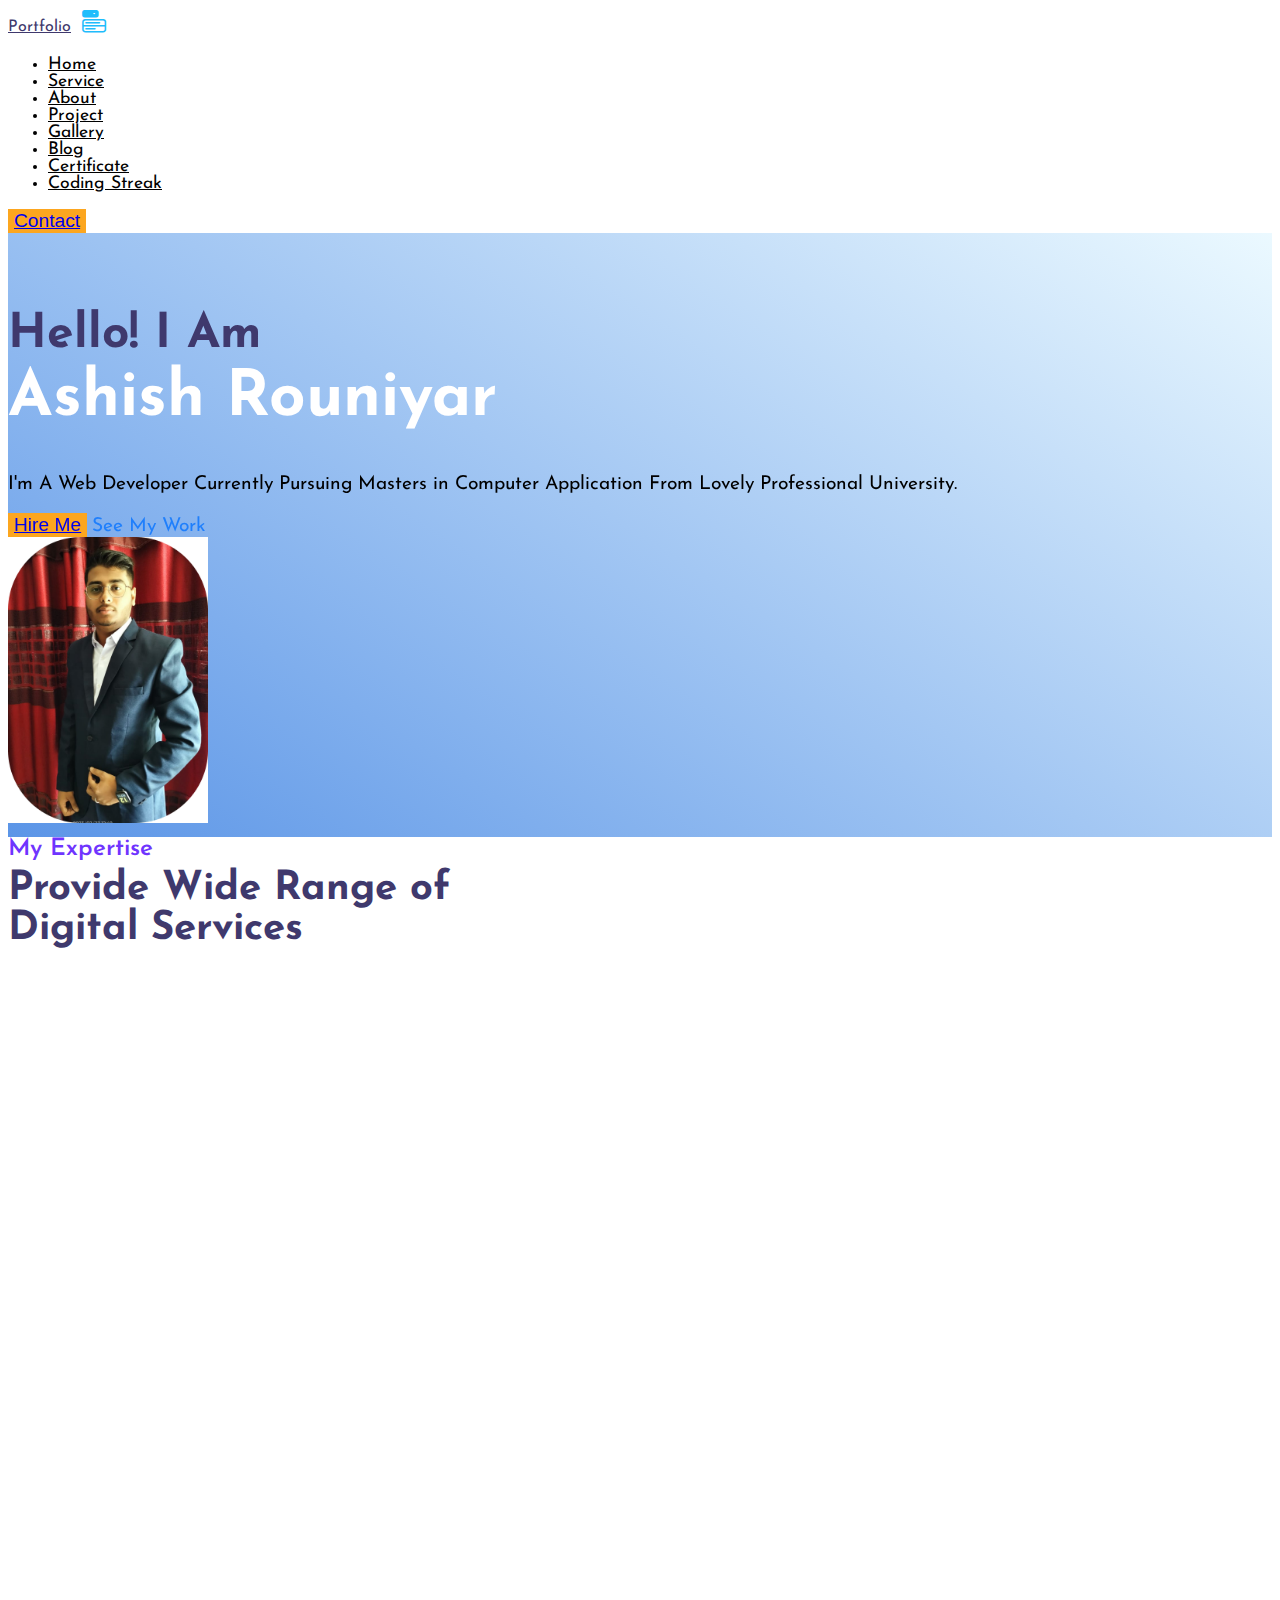
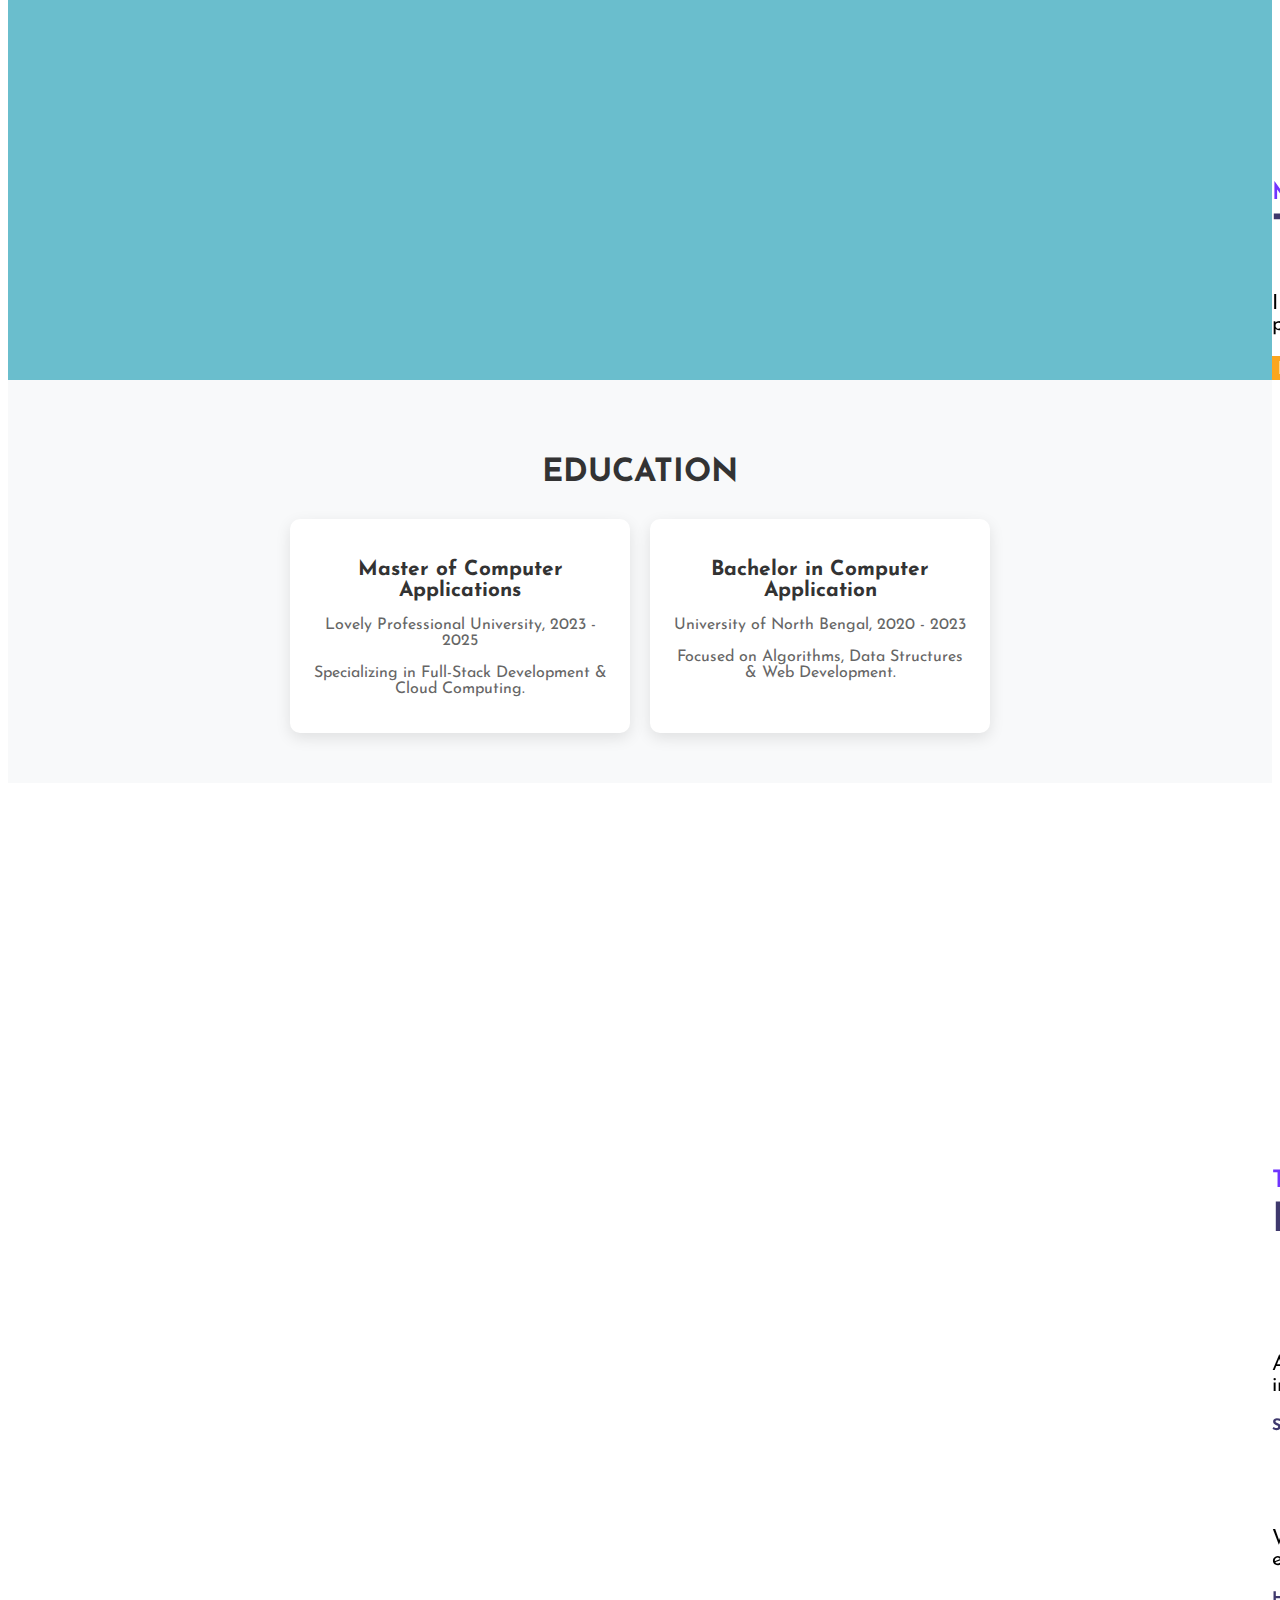
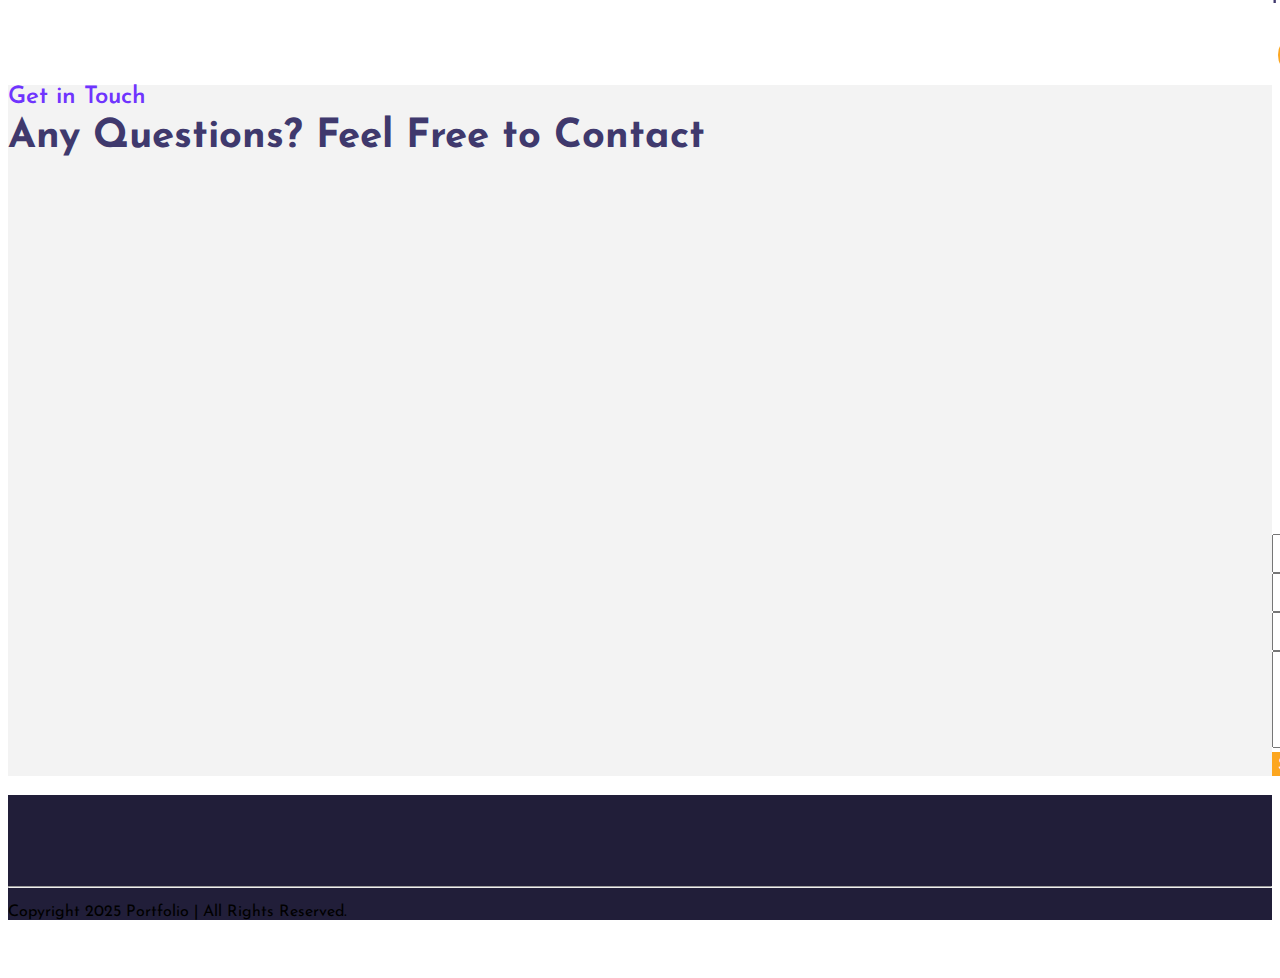
<file: portfolio 2/index.html>
<!DOCTYPE html>
<html lang="en">
  <head>
    <meta charset="UTF-8" />
    <meta http-equiv="X-UA-Compatible" content="IE=edge" />
    <meta name="viewport" content="width=device-width, initial-scale=1.0" />
    <title>Personal Portfolio - Ashish Rouniyar</title>

 
    <link
      href="https://cdn.jsdelivr.net/npm/bootstrap@5.2.3/dist/css/bootstrap.min.css"
      rel="stylesheet"
      integrity="sha384-rbsA2VBKQhggwzxH7pPCaAqO46MgnOM80zW1RWuH61DGLwZJEdK2Kadq2F9CUG65"
      crossorigin="anonymous"
    

       <!-- custom css file -->
    <link rel="stylesheet" href="css/style.css" />

    <!-- google font link -->
    <link rel="preconnect" href="https://fonts.googleapis.com" />
    <link rel="preconnect" href="https://fonts.gstatic.com" crossorigin />
    <link
      href="https://fonts.googleapis.com/css2?family=Josefin+Sans:wght@300;400;500;600;700&display=swap"
      rel="stylesheet"
    />

    <!-- bootstrap icon cdn link  -->
    <link
      rel="stylesheet"
      href="https://cdn.jsdelivr.net/npm/bootstrap-icons@1.10.4/font/bootstrap-icons.css"
    />

    <!-- for adding animation to website we have use AOS library 
    AOS Library css file cdn link -->
    <link rel="stylesheet" href="https://unpkg.com/aos@next/dist/aos.css" />

    <!-- jquery cdn link  -->
    <script src="https://ajax.googleapis.com/ajax/libs/jquery/3.6.4/jquery.min.js"></script>
  </head>
  <body>
    <!-- navbar starts -->
    <nav
      id="navbar-top"
      class="navbar navbar-expand-lg navbar-light bg-white sticky-top"
    >
      <div class="container-fluid px-5">
        <a class="navbar-brand fw-bold fs-2" href="#" style="color: #3f396d"
          >Portfolio</a
        >
        <button
          class="nav-menu d-md-none"
          type="button"
          data-bs-toggle="collapse"
          data-bs-target="#navbarNav"
        >
          <i class="bi bi-menu-button-fill"></i>
        </button>
        <div
          class="collapse navbar-collapse justify-content-center"
          id="navbarNav"
        >
          <ul class="navbar-nav gap-4" style="font-size: 1.1rem">
            <li class="nav-item">
              <a class="nav-link" aria-current="page" href="#">Home</a>
            </li>
            <li class="nav-item">
              <a class="nav-link" href="services.html">Service</a>
            </li>
            <li class="nav-item">
              <a class="nav-link" href="#about">About</a>
            </li>
            <li class="nav-item">
              <a class="nav-link" href="project.html">Project</a>
            </li>
            <li class="nav-item">
              <a class="nav-link" href="Gallery.html">Gallery</a>
            </li>
            <li class="nav-item">
              <a class="nav-link" href="Blog.html">Blog</a>
            </li>
            <li class="nav-item">
              <a class="nav-link" href="certificate.html">Certificate</a>
            </li>
            <li class="nav-item">
              <a class="nav-link" href="coding.html">Coding Streak</a>
            </li>
          </ul>
        </div>
        <!-- <button href = "" class="rounded-pill behance">
          <a href="https://www.behance.net/ashishrouniyar" >
            <i class="bi bi-behance"></i>
          </a>
        </button> -->
        <button href="" class="c-btn ms-4 py-2 px-4 rounded-pill d-none d-md-block">
          <a href="contact.html" class="text-decoration-none">
            Contact

          </a>
        </button>
      </div>
    </nav>
    <!-- navbar ends here -->

    <!-- home section starts  -->
    <section class="home pt-5 pb-5" id="home">
      <div class="row justify-content-evenly align-middle">
        <!-- here data-aos is used for adding aos animation  -->
        <div class="col-10 col-md-6 text-center text-md-start" data-aos="slide-right">
          <h2 style="color: #3f396d">
            Hello! I Am <br /><span class="c-orange">Ashish Rouniyar</span>
          </h2>
          <p class="text-muted">
            I'm A Web Developer Currently Pursuing Masters in Computer Application From Lovely Professional University.
          </p>
          <button class="c-btn h-btn mt-3 py-3 px-5 rounded-pill">
            <a href="hireme.html">
            Hire Me
          </a>
          </button>
          <a href="" class="link ms-4 d-none">See My Work</a>
        </div>
        <div class="col-10 col-md-4 d-none d-md-block">
          <!-- <img src="images/mypic.jpg" class="img-fluid" alt="" /> -->
          <img src="images/mypic.jpg" class="img-fluid" alt="" style="width: 200px; height: auto;" />

        </div>
      </div>
    </section>
    <!-- home section ends here -->

    <!-- expertise section starts -->
    <section class="expertise mt-5" id="service">
      <div class="heading text-center">
        <small>My Expertise</small>
        <h3>
          Provide Wide Range of <br />
          Digital Services
        </h3>
      </div>
      <div class="row justify-content-evenly mt-5">
        <div class="col-10 col-md-4" data-aos="fade-up">
          <div class="service-card">
            <div class="img">
              <img
                src="images/service-icon1.png"
                class="w-25 img-fluid img"
                alt=""
              />
            </div>
            <div class="content mt-3">
              <h4>Web Design</h4>
              <p class="text-muted">
                Creating beautiful, responsive designs that provide optimal user experience across all devices and platforms.
              </p>
              <a href="" class="link">Read More</a>
            </div>
          </div>
        </div>
        <div class="col-md-4 col-10" data-aos="fade-up">
          <div class="service-card">
            <div class="img">
              <img
                src="images/service-icon2.png"
                class="w-25 img-fluid img"
                alt=""
              />
            </div>
            <div class="content mt-3">
              <h4>Web Development</h4>
              <p class="text-muted">
                Building robust, scalable web applications using modern technologies and best practices.
              </p>
              <a href="" class="link">Read More</a>
            </div>
          </div>
        </div>
        <div class="col-md-4 col-10" data-aos="fade-up">
          <div class="service-card">
            <div class="img">
              <img
                src="images/service-icon3.png"
                class="w-25 img-fluid img"
                alt=""
              />
            </div>
            <div class="content mt-3">
              <h4>Debugging</h4>
              <p class="text-muted">
                Identifying and resolving complex issues to ensure smooth performance and optimal functionality.
              </p>
              <a href="" class="link">Read More</a>
            </div>
          </div>
        </div>
      </div>
    </section>
    <!-- expertise section ends here -->

    <!-- skill section starts -->
    <section class="skill mt-5 py-5" id="about">
      <div class="row justify-content-evenly">
        <div class="col-10 col-md-5 skill-with-progress" data-aos="slide-right">
          <div class="row justify-content-evenly">
            <div class="col-10 col-md-6">
              <div class="progress-card ms-3 ms-md-0">
                <div class="circular-progress html-css">
                  <span class="progress-value html-progress">0%</span>
                </div>
                <br />
                <span class="text">HTML & CSS</span>
              </div>
            </div>
            <div class="col-10 col-md-6 mt-4 mt-md-0">
              <div class="progress-card ms-3 ms-md-0">
                <div class="circular-progress javascript">
                  <span class="progress-value javascript-progress">0%</span>
                </div>
                <br />
                <span class="text">JavaScript</span>
              </div>
            </div>
          </div>
          <div class="row justify-content-evenly mt-4">
            <div class="col-10 col-md-6">
              <div class="progress-card ms-3 ms-md-0">
                <div class="circular-progress php">
                  <span class="progress-value php-progress">0%</span>
                </div>
                <br />
                <span class="text">PHP</span>
              </div>
            </div>
            <div class="col-10 col-md-6 mt-4 mt-md-0">
              <div class="progress-card ms-3  ms-md-0">
                <div class="circular-progress reactjs">
                  <span class="progress-value reactjs-progress">0%</span>
                </div>
                <br>
                <span class="text">ReactJS</span>
              </div>
            </div>
          </div>
        </div>
        <div class="col-10 col-md-5 skill-detail" data-aos="slide-left">
          <div class="heading mt-5 mt-md-3">
            <small>My Skills</small>
            <h3>Technologies I Work With</h3>
            <p class="text-muted">
              I have experience working with a variety of technologies in web development. Here's a quick overview of my technical skills and proficiency levels
            </p>
            
            <button class="c-btn h-btn mt-3 py-3 px-5 rounded-pill">
              <!-- here download attribute is used for adding download functionality to button  -->
              <a
                href="Ashish cv 2025.pdf"
                download="SampleCV"
                style="text-decoration: none;color: #fff;"
                >Download CV</a
              >
            </button>
          </div>
        </div>
      </div>
    </section>
    <!-- skill section end here -->

 <!-- Education  -->
      
       <!-- Education Section -->
<section id="education">
  <h2 class="section-title">Education</h2>
  <div class="education-container">
      <div class="education-card">
          <h3>Master of Computer Applications</h3>
          <p>Lovely Professional University, 2023 - 2025</p>
          <p>Specializing in Full-Stack Development & Cloud Computing.</p>
      </div>
      <div class="education-card">
          <h3>Bachelor in Computer Application</h3>
          <p>University of North Bengal, 2020 - 2023</p>
          <p>Focused on Algorithms, Data Structures & Web Development.</p>
      </div>
  </div>
</section>

<!-- EDUCATION end here -->




    <!-- testimonial section starts  -->
    <section class="testimonial mt-5 pt-5" id="testimonial">
      <div class="row justify-content-evenly">
        <div class="col-md-4 col-10" data-aos="slide-right">
          <img src="images/tastimonials-img.png" class="img-fluid" alt="" />
        </div>
        <div class="col-md-6 col-10 mt-5" data-aos="slide-left">
          <div class="heading">
            <small>Testimonials</small>
            <h3>Happy Clients Feedback</h3>
            <!-- here we will use carousel element from bootstrap -->
            <div
              id="carouselExampleControls"
              class="carousel slide"
              data-bs-ride="carousel"
            >
              <div class="carousel-inner">
                <div class="carousel-item active">
                  <div class="row justify-content-evenly">
                    <div class="col-2 text-center">
                      <i class="bi bi-quote"></i>
                    </div>
                    <div class="col-10">
                      <p class="text-muted">
                        Ashish is a highly skilled and creative UX/UI designer. His ability to craft intuitive and visually appealing designs has significantly improved our user experience. Highly recommended!”
                      </p>
                      <h4>Sourav Verma</h4>
                      <small class="fs-6 text-muted"></small>
                    </div>
                  </div>
                </div>
                <div class="carousel-item">
                  <div class="row justify-content-evenly">
                    <div class="col-2 text-center">
                      <i class="bi bi-quote"></i>
                    </div>
                    <div class="col-10">
                      <p class="text-muted">
                        Working with Ashish was an absolute pleasure. His attention to detail, innovative thinking, and dedication to creating seamless user experiences made a huge impact on our project.
                      </p>
                      <h4>Himanshu </h4>
                      <small class="fs-6 text-muted"> </small>
                    </div>
                  </div>
                </div>
                <div>
                    </div>
                   
                  </div>
                </div>
              </div>
              <button
                class="nextprev-btn rounded-pill prev-btn"
                type="button"
                data-bs-target="#carouselExampleControls"
                data-bs-slide="prev"
              >
                <i class="bi bi-arrow-left-circle-fill prev"></i>
                <span class="visually-hidden">Previous</span>
              </button>
              <button
                class="nextprev-btn rounded-pill next-btn"
                type="button"
                data-bs-target="#carouselExampleControls"
                data-bs-slide="next"
              >
                <i class="bi bi-arrow-right-circle-fill next"></i>
                <span class="visually-hidden">Next</span>
              </button>
            </div>
          </div>
        </div>
      </div>
    </section>
    <!-- testimonial ends here -->

  

    <!-- contact section starts -->
    <section class="contact py-5" id="contact">
      <div class="heading text-center">
        <small>Get in Touch</small>
        <h3>Any Questions? Feel Free to Contact</h3>
      </div>
      <div class="row justify-content-evenly mt-5">
        <div class="col-md-5 col-10 contact-details" data-aos="slide-right">
          <div class="row justify-content-evenly">
            <div class="col-1">
              <i class="bi bi-geo-alt-fill"></i>
            </div>
            <div class="col-11">
              <p>LPU, 144001, Phagwara</p>
            </div>
          </div>
          <div class="row justify-content-evenly">
            <div class="col-1">
              <i class="bi bi-telephone-fill"></i>
            </div>
            <div class="col-11">
              <p>+91 8170091726</p>
            </div>
          </div>
          <div class="row justify-content-evenly">
            <div class="col-1">
              <i class="bi bi-send-fill"></i>
            </div>
            <div class="col-11">
              <p>ashishrouniyar270@gmail.com</p>
            </div>
          </div>
          <div class="row justify-content-evenly">
            <div class="col-1">
              <i class="bi bi-globe-americas"></i>
            </div>
            <div class="col-11">
              <p>codingashish.com</p>
            </div>
          </div>
        </div>
        <div class="col-md-5 col-10 mt-3 mt-md-0" data-aos="slide-left">
          <div class="contact-form">
            <div class="mb-3">
              <input
                type="text"
                class="form-control"
                id="exampleFormControlInput1"
                placeholder="Name"
              />
            </div>
            <div class="mb-3">
              <input
                type="email"
                class="form-control"
                id="exampleFormControlInput1"
                placeholder="E-mail"
              />
            </div>
            <div class="mb-3">
              <input
                type="text"
                class="form-control"
                id="exampleFormControlInput1"
                placeholder="Mobile No."
              />
            </div>
            <div class="mb-3">
              <textarea
                class="form-control"
                id="exampleFormControlTextarea1"
                placeholder="Message"
                rows="5"
              ></textarea>
            </div>
            <button class="c-btn h-btn mt-3 py-3 px-5 rounded-pill">
              Submit
            </button>
          </div>
        </div>
      </div>
    </section>
    <!-- contact section ends here -->

      <!-- now we will make back to top button when user click on it it will be redirected to top page  -->
    <button
      type="button"
      class="btn btn-floating btn-lg rounded-pill"
      id="btn-back-to-top"
    >
      <i class="bi bi-arrow-up"></i>
    </button>

    <!-- footer section starts  -->
    <footer class="text-center text-muted py-4">
      <h3 class="text-white pt-4" data-aos="fade-up">Portfolio</h3>
     
      
      <div class="social-links mt-5" data-aos="fade-up">
        <button href="" class="rounded-pill dribble">
        <a href="https://dribbble.com/Ashish7799" >
          <i class="bi bi-dribbble"></i>
        </a>
      </button>

        <button href = "" class="rounded-pill whatsapp">
        <a href="https://www.linkedin.com/in/ashish-rouniyar/" >
          <i class="bi bi-linkedin"></i>
        </a>
      </button>
      <button href = "" class="rounded-pill behance">
        <a href="https://www.behance.net/ashishrouniyar" >
          <i class="bi bi-behance"></i>
        </a>
      </button>
      </div>
      <hr class="text-muted my-4" />

      <p>Copyright 2025 Portfolio | All Rights Reserved.</p>
    </footer>
    <!-- footer section ends here -->

      <!-- bootstrap javascript cdn link  -->
    <script
      src="https://cdn.jsdelivr.net/npm/bootstrap@5.2.3/dist/js/bootstrap.bundle.min.js"
      integrity="sha384-kenU1KFdBIe4zVF0s0G1M5b4hcpxyD9F7jL+jjXkk+Q2h455rYXK/7HAuoJl+0I4"
      crossorigin="anonymous"
    ></script>

    <!-- AOS library javascript link  -->
    <script src="https://unpkg.com/aos@next/dist/aos.js"></script>
    <script>
      // initializing AOS library
      AOS.init({
        duration: 1000,
        offset: 50,
      });
    </script>
    <!-- custom js file linking -->
    <script src="js/script.js"></script>
    
  </body>
</html>
</file>
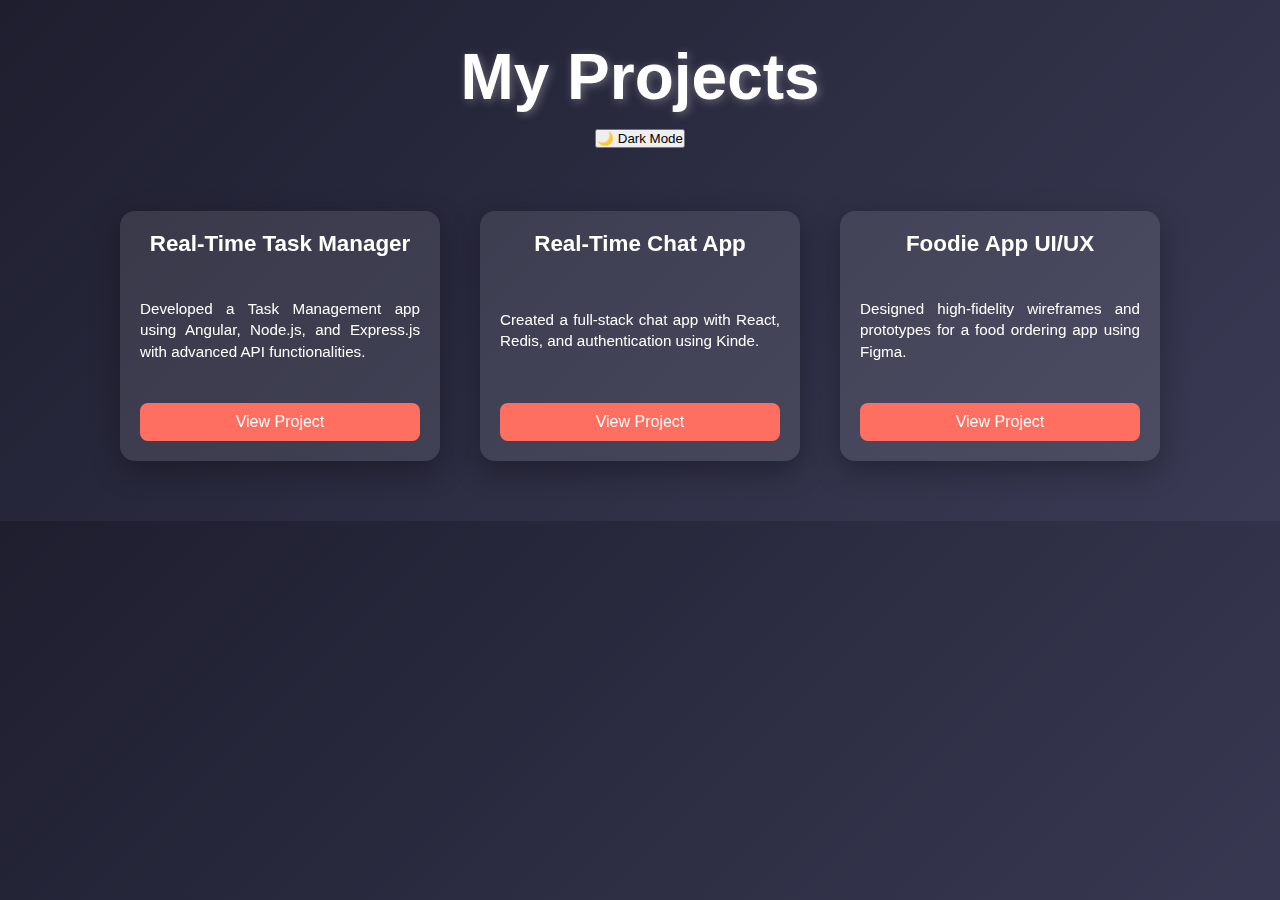
<file: portfolio 2/project.html>
<!DOCTYPE html>
<html lang="en">
<head>
    <meta charset="UTF-8">
    <meta name="viewport" content="width=device-width, initial-scale=1.0">
    <title>Projects</title>
    <style>
        * {
            margin: 0;
            padding: 0;
            box-sizing: border-box;
            font-family: Arial, sans-serif;
        }

        body {
            background: linear-gradient(135deg, #1e1e2f, #3a3a55);
            color: white;
            text-align: center;
            padding: 20px;
            transition: background 0.3s, color 0.3s;
        }

        header {
            padding: 20px;
            font-size: 2rem;
            font-weight: bold;
            text-shadow: 2px 2px 10px rgba(255, 255, 255, 0.3);
        }

     
        main {
            display: flex;
            flex-wrap: wrap;
            justify-content: center;
            padding: 20px;
        }

        .project {
            perspective: 1000px;
            margin: 20px;
        }

        .project-card {
            width: 320px;
            height: 250px;
            padding: 20px;
            background: rgba(255, 255, 255, 0.1);
            border-radius: 15px;
            box-shadow: 0 10px 30px rgba(0, 0, 0, 0.3);
            transform: rotateY(0deg);
            transition: transform 0.5s, background 0.3s;
            display: flex;
            flex-direction: column;
            justify-content: space-between;
            text-align: left;
        }

        .project-card:hover {
            transform: rotateY(10deg) scale(1.05);
            background: rgba(255, 255, 255, 0.2);
        }

        .project-card h2 {
            font-size: 1.4rem;
            margin-bottom: 10px;
            text-align: center;
        }

        .project-card p {
            font-size: 0.95rem;
            text-align: justify;
            line-height: 1.4;
            max-height: 100px;
            overflow: hidden;
            text-overflow: ellipsis;
        }

        .project-card a {
            display: block;
            text-align: center;
            padding: 10px 15px;
            background: #ff6f61;
            color: white;
            text-decoration: none;
            border-radius: 8px;
            transition: background 0.3s;
            margin-top: 10px;
        }

        .project-card a:hover {
            background: #ff3b2f;
        }
    </style>
</head>
<body>
    <header>
        <h1>My Projects</h1>
        <button class="toggle-btn" onclick="toggleDarkMode()">🌙 Dark Mode</button>
    </header>
    <main>
        <section class="project">
            <div class="project-card">
                <h2>Real-Time Task Manager</h2>
                <p>Developed a Task Management app using Angular, Node.js, and Express.js with advanced API functionalities.</p>
                <a href="https://github.com/7788Ashish/Task-Manager">View Project</a>
            </div>
        </section>
        <section class="project">
            <div class="project-card">
                <h2>Real-Time Chat App</h2>
                <p>Created a full-stack chat app with React, Redis, and authentication using Kinde.</p>
                <a href="#">View Project</a>
            </div>
        </section>
        <section class="project">
            <div class="project-card">
                <h2>Foodie App UI/UX</h2>
                <p>Designed high-fidelity wireframes and prototypes for a food ordering app using Figma.</p>
                <a href="https://www.behance.net/gallery/178146853/Foodie-App-UI-Design">View Project</a>
            </div>
        </section>
    </main>

   
</body>
</html>
</file>
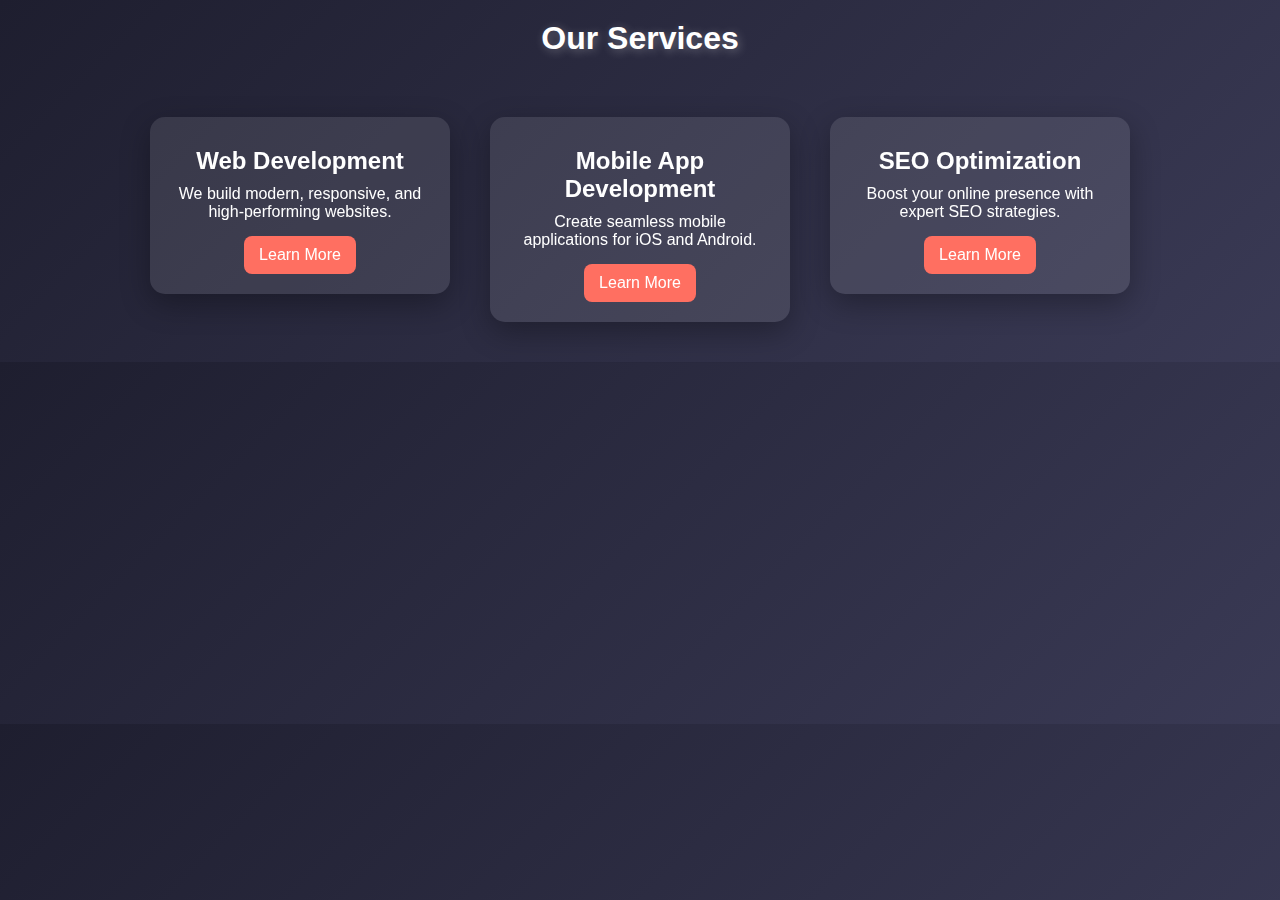
<file: portfolio 2/services.html>
<!DOCTYPE html>
<html lang="en">
<head>
    <meta charset="UTF-8">
    <meta name="viewport" content="width=device-width, initial-scale=1.0">
    <title>Services</title>
    <style>
        * {
            margin: 0;
            padding: 0;
            box-sizing: border-box;
            font-family: Arial, sans-serif;
        }

        body {
            background: linear-gradient(135deg, #1e1e2f, #3a3a55);
            color: white;
            text-align: center;
        }

        header {
            padding: 20px;
            font-size: 2rem;
            font-weight: bold;
            text-shadow: 2px 2px 10px rgba(255, 255, 255, 0.3);
        }

        main {
            display: flex;
            flex-wrap: wrap;
            justify-content: center;
            padding: 20px;
        }

        .service {
            perspective: 1000px;
            margin: 20px;
        }

        .service-card {
            width: 300px;
            padding: 20px;
            background: rgba(255, 255, 255, 0.1);
            border-radius: 15px;
            box-shadow: 0 10px 30px rgba(0, 0, 0, 0.3);
            transform: rotateY(0deg);
            transition: transform 0.5s;
        }

        .service-card:hover {
            transform: rotateY(15deg) scale(1.05);
        }

        .service-card h2 {
            font-size: 1.5rem;
            margin: 10px 0;
        }

        .service-card p {
            font-size: 1rem;
            margin-bottom: 15px;
        }

        .service-card a {
            display: inline-block;
            padding: 10px 15px;
            background: #ff6f61;
            color: white;
            text-decoration: none;
            border-radius: 8px;
            transition: background 0.3s;
        }

        .service-card a:hover {
            background: #ff3b2f;
        }
    </style>
</head>
<body>
    <header>
        Our Services
    </header>
    <main>
        <section class="service">
            <div class="service-card">
                <h2>Web Development</h2>
                <p>We build modern, responsive, and high-performing websites.</p>
                <a href="#">Learn More</a>
            </div>
        </section>
        <section class="service">
            <div class="service-card">
                <h2>Mobile App Development</h2>
                <p>Create seamless mobile applications for iOS and Android.</p>
                <a href="#">Learn More</a>
            </div>
        </section>
        <section class="service">
            <div class="service-card">
                <h2>SEO Optimization</h2>
                <p>Boost your online presence with expert SEO strategies.</p>
                <a href="#">Learn More</a>
            </div>
        </section>
    </main>
</body>
</html>
</file>
<file: portfolio 2/css/style.css>
/* appling google font over the website  */
body{
    font-family: 'Josefin Sans', sans-serif;
    font-weight: 400;
}

/* Education Section Styling */
#education {
    text-align: center;
    padding: 50px 20px;
    background: #f8f9fa;
}

.section-title {
    font-size: 2rem;
    font-weight: bold;
    margin-bottom: 30px;
    color: #333;
    text-transform: uppercase;
}


.education-container {
    display: flex;
    flex-wrap: wrap;
    justify-content: center;
    gap: 20px;
}

.education-card {
    background: white;
    padding: 20px;
    border-radius: 10px;
    box-shadow: 0 5px 15px rgba(0, 0, 0, 0.1);
    width: 300px;
    transition: transform 0.3s, box-shadow 0.3s;
}

.education-card:hover {
    transform: scale(1.05);
    box-shadow: 0 10px 30px rgba(0, 0, 0, 0.2);
}

.education-card h3 {
    font-size: 1.3rem;
    color: #333;
    margin-bottom: 10px;
}

.education-card p {
    font-size: 1rem;
    color: #666;
}


/* styling menu icon */
.nav-menu{
    border: none;
    background-color: #fff;
    font-size: 1.5rem;
    color: #1fbdfc;
}
/* styling navbar links  */
.navbar-nav a{
    color: black;
    position: relative;
}
.navbar-nav a:hover{
    color: #fca61f;
}
.navbar-nav a:after {    
    background: none repeat scroll 0 0 transparent;
    bottom: 0;
    content: "";
    display: block;
    height: 2px;
    left: 50%;
    top: 35px;
    position: absolute;
    background: #fca61f;
    transition: width 0.3s ease 0s, left 0.3s ease 0s;
    width: 0;
  }
.navbar-nav a:hover:after { 
    width: 100%; 
    left: 0; 
  }
  /* styling contact btn  */
.c-btn{
    border: none;
    background: #fca61f;
    color: #fff;
    font-size: 1.2rem;
}
/* styling home section starts */
.home{
    background: linear-gradient(33deg, rgb(91, 149, 231) 0%, rgba(235,249,255,1) 100%);
    padding: 30px 0px 10px 0px;
}
.home h2{
    font-size: 3rem;
    line-height: 4rem;
}
.c-orange{
    color: #ffffff;
    font-weight: 700;
    font-size: 4rem;
}
.home p{
    width: fit-content;
    margin-top: 1rem;
    font-size: 1.2rem;
}
.h-btn:hover{
    background: #6f34fe;
    color: #fff;
    transform: translateY(-20px);
    transition-duration: 1s;
}
.link{
    text-decoration: none;
    font-size: 1.2rem;
    color: #1f7ffc;
    position: relative;
}
.link::after{
    content: '';
    position: absolute;
    width: 100%;
    transform: scaleX(0);
    height: 2px;
    bottom: 0;
    left: 0;
    top: 20px;
    background-color: #6f34fe;
    transform-origin: bottom right;
    transition: transform 0.25s ease-out;
}
.link:hover{
    color: #6f34fe;
}
.link:hover::after{
    transform: scaleX(1);
    transform-origin: bottom left;
}
/* adding animation to home section image  */
.home img{
    animation: floatimg 4s ease-in-out infinite;
}

@keyframes floatimg {
    0%{
        transform: translateX(0);
    }
    50%{
        transform: translateX(-24px);
    }
    100%{
        transform: translateX(0);
    }
}

/* expertise section starts */
.heading small{
    color: #6f34fe;
    font-size: 1.5rem;
    font-weight: 600;
}
.heading h3{
    margin-top: 0.5rem;
    color: #3f396d;
    font-size: 2.5rem;
    font-weight: 700;
}
.expertise h4{
    color: #3f396d;
    font-weight: 700;
}
.expertise a{
    text-decoration: none;
    color: #fca61f;
}
.expertise a:hover{
    color: #6f34fe;
}
.expertise .service-card{
    text-align: center;
    padding: 15px 15px;
    border-radius: 0.7rem;
}

/* skill section starts */
.skill{
    background-color: #6abecd;
}
.progress-card{
    padding: 12% 10% 10% 15%;
    background-color: #fff;
    text-align: center;
    border-radius: 10%;
}
.progress-card:hover{
    transform: scale(1.1,1.1);
    transition-duration: 0.6s;
}
.circular-progress{
    position: relative;
    height: 130px;
    width: 130px;
    border-radius: 50%;
    background: conic-gradient(#7d2ae8 3.6deg, #ededed 0deg);
    display: flex;
    align-items: center;
    justify-content: center;
}
.circular-progress::before{
    content: "";
    position: absolute;
    height: 120px;
    width: 120px;
    border-radius: 50%;
    background-color: #fff;
}
.progress-value{
    position: relative;
    font-size: 1.5rem;
    font-weight: 600;
}
.html-progress{
    color: #fca61f;
}
.javascript-progress{
    color: #6f34fe;
}
.php-progress{
    color: #20c997;
}
.reactjs-progress{
    color: #3f396d;
}
.text{
    font-size: 1.2rem;
    font-weight: 500;
}
.heading p{
    font-size: 1.3rem;
}

/* portfolio section starts */
#myBtnContainer{
    margin-bottom: 45px;
}
#myBtnContainer button{
  border: none;
  color: black;
  background: transparent;
  font-size: 20px;
  font-weight: 600;
  cursor: pointer;   
  display: inline-block;
  margin: 0 25px;
}
#myBtnContainer button:hover{
    color: #5b4522;
}

#myBtnContainer button:focus{
    outline: none;
}
.post .content h4{
    font-size: 1rem;
    font-weight: 700;
}
.post .card{
    border: none;
}

/* testimonial section starts */
.testimonial img:hover{
    transform: scale(1.2,1.2);
    transition-duration: 1s;
}
.testimonial h4{
    color: #3f396d;
}
.testimonial i{
    font-size: 2.9rem;
    color: #fca61f;
    
}
.testimonial .nextprev-btn{
    border: none;
    background-color: #fff;
}
.prev:hover,.prev-btn:hover{
    color:#6f34fe;
    transform: translateX(-10px);
    transition-duration: 1s;
}
.next:hover,.next-btn:hover{
    color:#6f34fe;
    transform: translateX(10px);
    transition-duration: 1s;
}

/* blog section starts */
.blog{
    background-color: #f2f2ff;
}
.blog .blogpost .card{
    border: none;
    border-radius: 5%;
}
.nav-bg{
    background-color: #fff;
}

.blog .blogpost small{
    color: #6f34fe;
    font-size: 1.1rem;
}
.blog .blogpost h4,.blogpost a{
    color: #3f396d;
    font-weight: 700;
    margin-top: 1rem;
    text-decoration: none;
}
.blogpost a:hover{
    color: #fca61f;
}
.blog .blogpost .read-more-btn{
    text-decoration: none;
    color: #fca61f;
    font-size: 1.1rem;
}
.blog .blogpost .read-more-btn:hover{
    color: #6f34fe;
}
/* styling modal group  */
.btn-c{
    margin-left: 94%;
    background-color: transparent;
    border: none;
    color: #fff;
    font-size: 2rem;
    margin-top: -3%;
}
.btn-c i{
    color: #fca61f;
}
.modal-body .content span{
    font-size: 1rem;
}
.modal-body .content small{
    font-size: 1rem;
    color: #6f34fe;
}
/* contact section starts */
.contact{
    background-color: #f3f3f3;
}
.contact-details i{
    font-size: 1.5rem;
    color: #fca61f;
}
.contact-details p{
    font-size: 1.2rem;
    margin-left: 1rem;
}
.contact-form .form-control:focus{
    box-shadow: none;
    border: 1px solid #fca61f;
}
.contact-form .form-control{
    padding: 10px 10px;
    width: 80%;
}

/* footer section starts */
footer{
    background-color: #211e39;
}

footer .link-group a{
    margin-left: 10px;
    margin-right: 10px;
    text-decoration: none;
    color: #6c757d;
    font-size: 1.1rem;
    margin-top: 1rem;
}
footer .link-group a:hover{
    color: #fca61f;
}
.social-links button{
    border: none;
    margin-right: 1rem;
    font-size: 1.2rem;
    background-color: #fff;
    padding: 14px 15px 10px 15px;
}
.social-links .dribble{
    color: #f33a7e;
}
.social-links button:hover{
    color: #fff;
    transform: translateY(-20px);
    transition-duration: 1s;
}
.social-links .dribble:hover{
    background-color: #f33a7e;
}
.social-links .whatsapp{
    color: #25D366;
}
.social-links .whatsapp:hover{
    background-color: #25D366;
}
.social-links .behance{
    color: #255afc;
}
.social-links .behance:hover{
    background-color: #255afc;
}

/* styling back to top button */
#btn-back-to-top {
    position: fixed;
    bottom: 40px;
    right: 40px;
    display: none;
    font-size: 1.4rem;
    background-color: #fca61f;
    color: #fff;
    animation: pulse 3s infinite;
}
</file>
